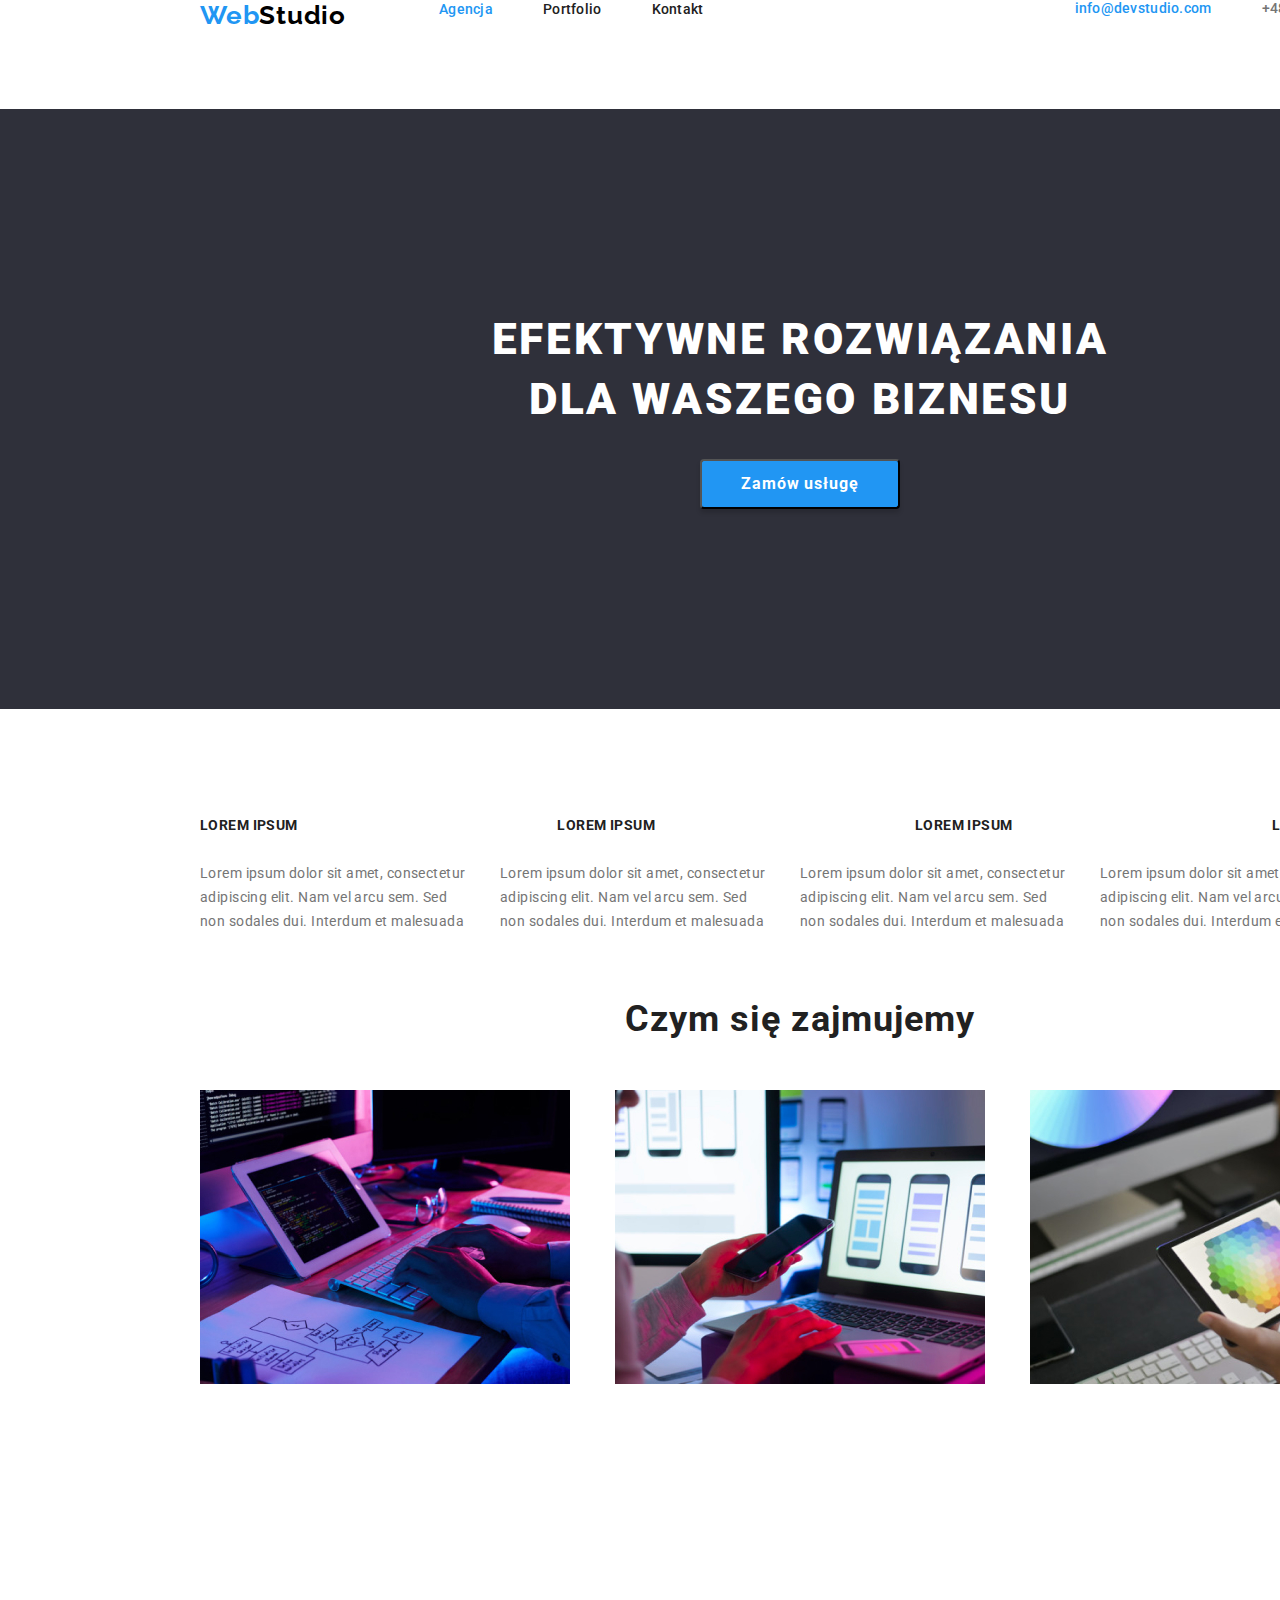
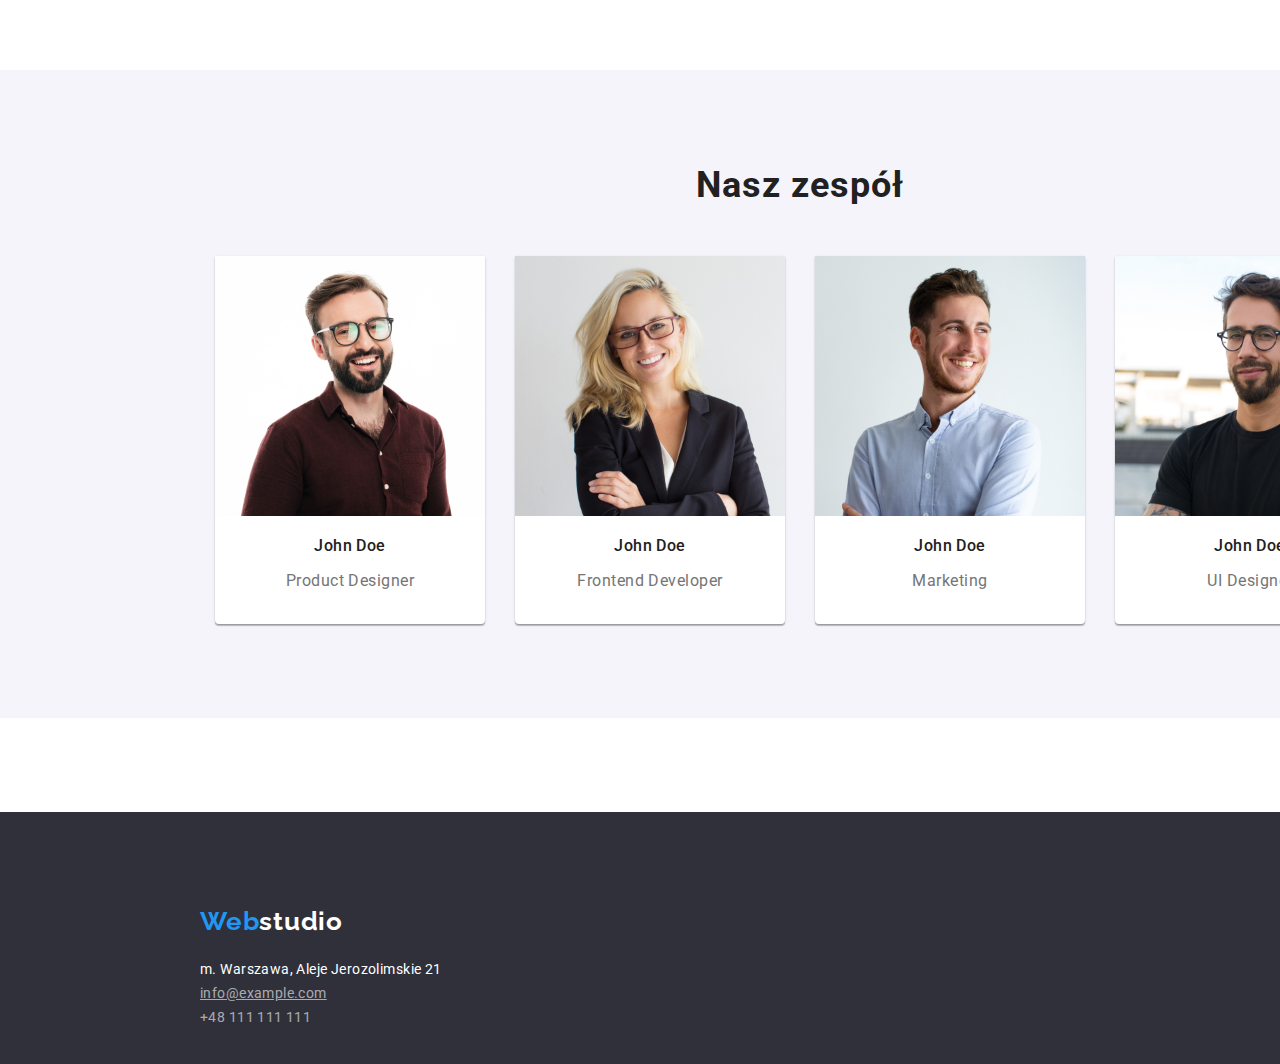
<file: index3.html>
<!DOCTYPE html>
<html lang="pl">
<head>
    <meta charset="UTF-8">
    <meta http-equiv="X-UA-Compatible" content="IE=edge">
    <meta name="viewport" content="width=device-width, initial-scale=1.0">
    <link rel="stylesheet" href="style3.css">
    <link rel="preconnect" href="https://fonts.googleapis.com">
    <link rel="preconnect" href="https://fonts.gstatic.com" crossorigin>
    <link href="https://fonts.googleapis.com/css2?family=Raleway:wght@700&family=Roboto:wght@400;500;700;900&display=swap"
        rel="stylesheet">
    <title>homework3</title>
</head>
<body>
    <header >
    
    <div class="container" >
        <div class="header">
<a  href="logostrony"><span class="spanfirst">Web</span><span class="spansecond" >Studio</span></a>
<nav>
    
    
            <a class="navlink" href="#">Agencja</a>
           
        
        
            <a class="navlink2" href="./portfolio.html">Portfolio</a>
          
    
        
            <a class="navlink3" href="#">Kontakt</a>
   
        
    

</nav>
<a class="maillink" href="mailto:info@devstudio.com">info@devstudio.com</a>
<a class="tellink" href="tel:+48111111111">+48 111 111 111</a>
        </div>
    </div>

    </header>

    <section class="section1">
        <h1 class="h1">efektywne rozwiązania <br> dla waszego biznesu</h1>
        <button class="button1" type="button"> Zamów usługę</button>

    </section>
</div>
<section class="container section ">
    <div class="section-text">
        
         
            <div class="list-first"> 
           
                <h3 class="h3">lorem ipsum</h3>
            
                <h3 class="h3" >lorem ipsum</h3>
            
                <h3 class="h3" >lorem ipsum</h3>
             <h3 class="h3">lorem ipsum</h3>
            
            </div>
            <div class="section-second">

            <div class="content-box">
                <p class="content-text" >Lorem ipsum dolor sit amet, consectetur adipiscing elit. Nam vel arcu sem. Sed non sodales dui. Interdum et malesuada</p>
            </div>
            <div class="content-box">
                <p class="content-text">Lorem ipsum dolor sit amet, consectetur adipiscing elit. Nam vel arcu sem. Sed non sodales dui. Interdum et
                    malesuada</p>
            </div>
            <div class="content-box">
                <p class="content-text">Lorem ipsum dolor sit amet, consectetur adipiscing elit. Nam vel arcu sem. Sed non sodales dui. Interdum et
                    malesuada</p>
            </div>
            <div class="content-box">
                <p class="content-text" >Lorem ipsum dolor sit amet, consectetur adipiscing elit. Nam vel arcu sem. Sed non sodales dui. Interdum et
                    malesuada</p>
            </div>
            </div>
          </ul>
            
    </div>
    <div class="sectionthird"></div>
    <h2>Czym się zajmujemy</h2>
    <div class="img-first">
        <div>
            <img src="./images/what_we_do/zdj1.jpg" alt="#">
        </div>
        <div>
            <img src="./images/what_we_do/zdj2.jpg" alt="#">

        </div>
        <div>
            <img src="./images/what_we_do/zdj3.jpg">
        </div>
    </div>

</section>
<section class="section">
    <div class="box-team" >
<div class="container">
        <h2 class="header-second"> Nasz zespół</h2>
      <div class="team">
        <div class="boximg" >
            <img src="./images/team/zdj4.jpg" alt="" width="270" height="260">
            <div>
                <h3 class="h3-team" >John Doe</h3>
                <p class="p-team" >Product Designer</p>
            </div>
        </div>
        <div class="boximg" >
            <img src="./images/team/zdj5.jpg" alt="" width="270" height="260">
            <div>
                <h3 class="h3-team" >John Doe</h3>
                <p class="p-team" >Frontend Developer</p>
            </div>
        </div>
            <div class="boximg" >
                <img src="./images/team/zdj6.jpg" alt="" width="270" height="260">
                <div>
                <h3 class="h3-team" >John Doe</h3>
                <p class="p-team" >Marketing</p>
             </div>
            
        </div>
        <div class="boximg" >
            <img src="./images/team/zdj7.jpg" alt="" width="270" height="260">
        <div>
            <h3 class="h3-team" >John Doe</h3>
            <p class="p-team" >UI Designer</p>

        </div>

        </div>
    </div>
    </div>
   
</section>
   
   <div class="div-footer">
    <section class="container section ">
        <div class="adress">
        <a href="webstudio"><span class="spanfooter1" >Web</span><span class="spanfooter2">studio</span> </a>
        <address class="adresslink" >
            
            <a class="footeradres" href="https://goo.gl/maps/DZhAqWExhqGioSEZ8" target="_blank">m. Warszawa, Aleje Jerozolimskie
                21</a>
               
        <a class="footermail" href="mailto:info@example.com">info@example.com</a>
                
        <a class="footertel" href="tel:+48111111111">+48 111 111 111</a>
                
        </address>  
        </div>
    </section>

   </div>
    
    
</body>
</html>
</file>
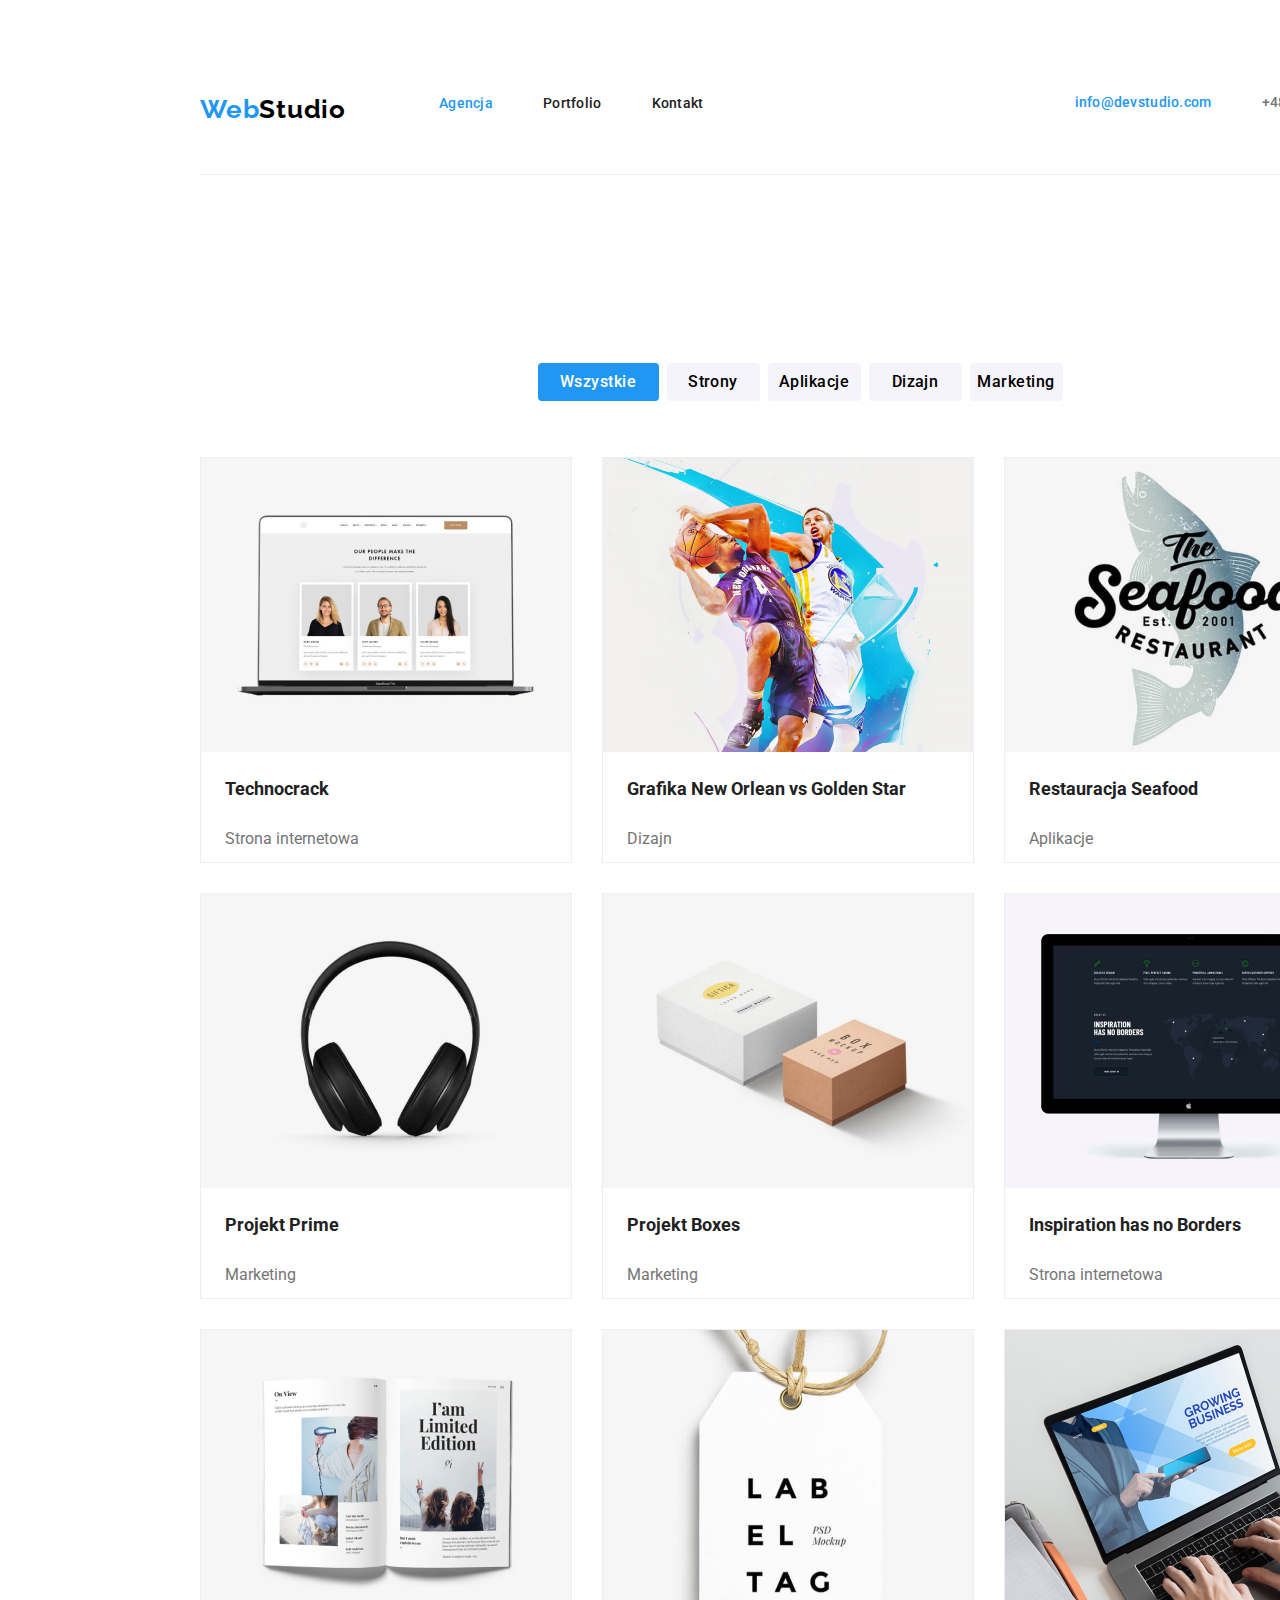
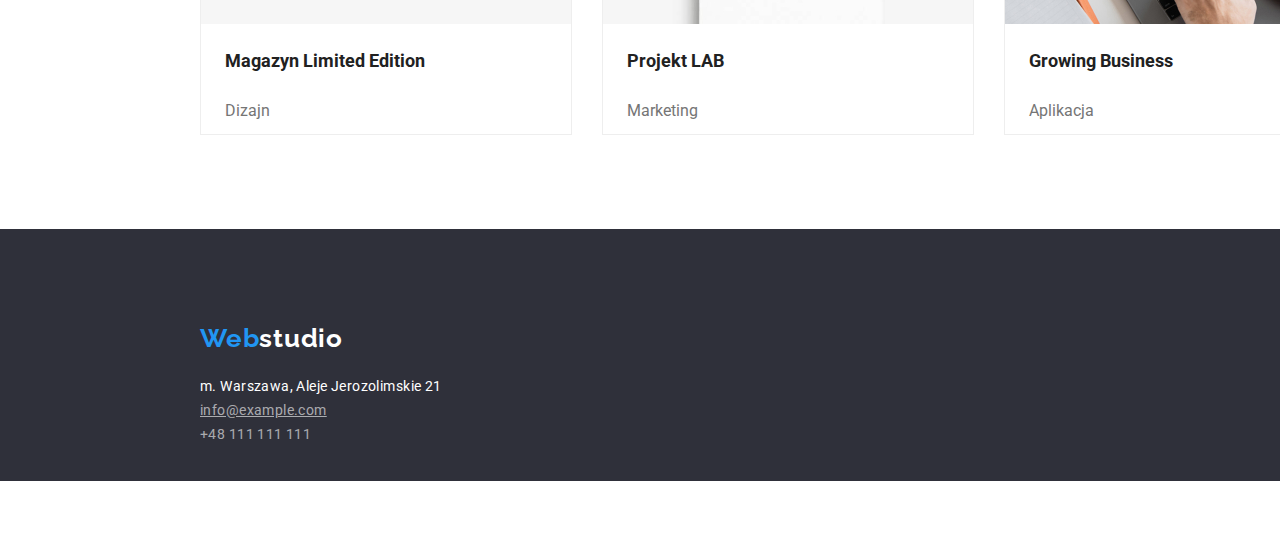
<file: portfolio.html>
<!DOCTYPE html>
<html lang="pl">
<head>
    <meta charset="UTF-8">
    <meta http-equiv="X-UA-Compatible" content="IE=edge">
    <meta name="viewport" content="width=device-width, initial-scale=1.0">
    <title>portfolio</title>
    <link rel="preconnect" href="https://fonts.googleapis.com">
    <link rel="preconnect" href="https://fonts.gstatic.com" crossorigin>
    <link href="https://fonts.googleapis.com/css2?family=Raleway:wght@700&family=Roboto:wght@400;500;700;900&display=swap"
        rel="stylesheet">
        <link rel="preconnect" href="https://fonts.googleapis.com">
<link rel="preconnect" href="https://fonts.gstatic.com" crossorigin>
<link href="https://fonts.googleapis.com/css2?family=Raleway:wght@700&family=Roboto:wght@400;500;700;900&display=swap" rel="stylesheet">

    <link rel="stylesheet" href="styleportfolio.css">
</head>
<body>
    <header>
        <div class="container">
        <div class="header">
        <a href="logostrony"><span class="spanfirst">Web</span><span class="spansecond">Studio</span></a>
        <nav>
        
            <a class="navlink" href="#">Agencja</a>
        
            <a class="navlink2" href="#">Portfolio</a>
        
            <a class="navlink3" href="#">Kontakt</a>
        
        
        </nav>
        <a class="maillink" href="mailto:info@devstudio.com">info@devstudio.com</a>
        <a class="tellink" href="tel:+48111111111">+48 111 111 111</a>
        </div>
        </div>

    </headr>
    <section class="container">
        <div class="buttonsection">


        <button class="button1 " type="button">Wszystkie</button>
        <button class="button2" type="button">Strony</button>
        <button class="button2" type="button">Aplikacje</button>
        <button class="button2" type="button">Dizajn</button>
        <button class="button2" type="button">Marketing</button>
        </div>
        <div class="imgnet">

<div class="boxes">
    
            <img  src="./images/portfolio/img1.jpg" alt="laptop">
            <div>
                <h2>Technocrack</h2>
                <p>Strona internetowa</p>
            </div>
</div>

        <div class="boxes" >
            <img src="./images/portfolio/img2.jpg" alt="basketplayer">
            <div>
                <h2>Grafika New Orlean vs Golden Star</h2>
                <p>Dizajn</p>
            </div>
         </div>
       <div class="boxes" >
            <img src="/images/portfolio/img3.jpg" alt="seafood">
     
       <div>
        <h2>Restauracja Seafood</h2>
        <p>Aplikacje</p>

       </div>
       </div>
            <div class="boxes" >
            <img src="/images/portfolio/img4.jpg" alt="phones">
            <div>
                <h2>Projekt Prime</h2>
                <p>Marketing</p>
            </div>

            </div>
            <div class="boxes" >
                <img src="/images/portfolio/img5.jpg" alt="boxes">
                <div>
                    <h2>Projekt Boxes</h2>
                    <p>Marketing</p>
                </div>
            </div>
           <div class="boxes" >
                <img src="/images/portfolio/img6.jpg" alt="monitor">
                <div>
                    <h2>Inspiration has no Borders</h2>
                    <p>Strona internetowa</p>
                </div>
           </div>
            
            <div class="boxes" >
                    <img src="/images/portfolio/img7.jpg" alt="book">
                    <div>
                        <h2>Magazyn Limited Edition</h2>
                        <p>Dizajn</p>

                    </div>
            </div>
               <div class="boxes" >
                    <img src="/images/portfolio/img8.jpg" alt="letters">
                    <div>
                        <h2>Projekt LAB</h2>
                        <p>Marketing</p>
                    </div>
               </div>
                <div class="boxes" >
                    <img src="/images/portfolio/img9.jpg" alt="computer" >
                    <div>
                        <h2>Growing Business</h2>
                        <p>Aplikacja</p>
                    </div>
                </div>
               
                   
                    </div>
    </section>
    <div class="divfooter">
<footer class="container" >
    <a href="webstudio"><span class="spanfooter1">Web</span><span class="spanfooter2">studio</span> </a>
    <address class="adersslink" >
        
                <a class="footeradres" href="https://goo.gl/maps/DZhAqWExhqGioSEZ8" target="_blank">m. Warszawa, Aleje
                    Jerozolimskie
                    21</a>
           <a class="footermail" href="mailto:info@example.com">info@example.com</a>
           
                <a class="footertel" href="tel:+48111111111">+48 111 111 111</a>
            
    </address>
    

</footer>
    </div>
</body>
</html>
</file>
<file: style3.css>
body {
    width: 1600px;
    margin: 0 auto;
}

.header {display: flex;
   
        height: 80px;
    

background: #FFFFFF}
.container {
    width: 1200px;
margin: 0 auto;
}

 a {
    text-decoration: none;
    
}
li {list-style-type: none;}
.spanfirst {
    color: #2196F3;
        font-family: 'Raleway';
        font-style: normal;
        font-weight: 700;
        font-size: 26px;
        line-height: 31px;
        letter-spacing: 0.03em;
}

.spansecond {
            color: #000000;
            font-family: 'Raleway';
            font-style: normal;
            font-weight: 700;
            font-size: 26px;
            line-height: 31px;
            letter-spacing: 0.03em;
 }
.navlist {display:flex}
.navlink {
font-family: 'Roboto';
font-style: normal;
                font-weight: 500;
                font-size: 14px;
                line-height: 16px;
                letter-spacing: 0.02em;
            color: #2196F3;
            padding-left: 93px;
            

        }
        .navlink2 {
            font-family: 'Roboto';
                font-style: normal;
                font-weight: 500;
                font-size: 14px;
                line-height: 16px;
                letter-spacing: 0.02em;
            color: #212121;
            padding-left: 46px;
        }
        .navlink3 {
            font-family: 'Roboto';
                font-style: normal;
                font-weight: 500;
                font-size: 14px;
                line-height: 16px;
                letter-spacing: 0.02em;
                color: #212121;
                padding-left: 46px;
                padding-right: 371px;
        }
    
        .maillink {
            font-family: 'Roboto';
                font-style: normal;
                font-weight: 500;
                font-size: 14px;
                line-height: 16px;
                letter-spacing: 0.02em;
            color: #2196F3;
        }
        .tellink {
            font-family: 'Roboto';
                font-style: normal;
                font-weight: 500;
                font-size: 14px;
                line-height: 16px;
                letter-spacing: 0.02em;
            color: #757575;
            padding-left: 50px;
        }
        .section1 {
            width: 1600px;
                height: 600px;
                background: #2F303A;
                
        }
        .h1 {

        font-family: 'Roboto';
        font-style: normal;
        font-weight: 900;
        font-size: 44px;
        line-height: 60px;
        text-align: center;
            letter-spacing: 0.06em;
            text-transform: uppercase;
        
            color: #FFFFFF;
            padding-top: 200px;
        }
        .button1 {
            display: flex;
            justify-content: center;
            align-items: center;
            width: 200px;
                height: 50px;
                left: 700px;
                top: 430px;
            
                background: #2196F3;
                box-shadow: 0px 4px 4px rgba(0, 0, 0, 0.15);
                border-radius: 4px;
                margin:0px 700px;
            font-family: 'Roboto';
                font-style: normal;
                font-weight: 700;
                font-size: 16px;
                line-height: 30px;
                letter-spacing: 0.06em;
                color: #FFFFFF;
        }
        .section-text {
            width: 1170px;
                height: 101px;}
        
        .list-first {
            display: flex;
            justify-content: space-between;
        }
       .h3 {font-family: 'Roboto';
        font-style: normal;
        font-weight: 700;
        font-size: 14px;
        line-height: 16px;
        letter-spacing: 0.03em;
        text-transform: uppercase;
    
        color: #212121;}
        .content-box {
            box-sizing: border-box;
            width: 270px;
            height: 75px;
        }
        .section-second {display: flex;
            justify-content: space-between;
        }
        .content-text {

        font-family: 'Roboto';
        font-style: normal;
        font-weight: 400;
        font-size: 14px;
        line-height: 24px;
        letter-spacing: 0.03em;
        
        color: #757575}
        h2 {font-family: 'Roboto';
            font-style: normal;
            font-weight: 700;
            font-size: 36px;
            line-height: 42px;
            text-align: center;
            letter-spacing: 0.03em;
        
            color: #212121;
        margin-top: 94px;
        margin-bottom: 50px
    }
    
        .img-first {
            display: flex;
            justify-content: space-between;
        }
        .box-team {
            background: #F5F4FA;
        width: 1600px;
            height: 648px;}
            .header-second {
                padding-top: 94px;
            }
            .team {display: flex;
            justify-content: space-around}
            .boximg {width: 270px;
                height: 368px;
            background: #FFFFFF;
                box-shadow: 0px 1px 3px rgba(0, 0, 0, 0.12), 0px 1px 1px rgba(0, 0, 0, 0.14), 0px 2px 1px rgba(0, 0, 0, 0.2);
                border-radius: 0px 0px 4px 4px;}
                .h3-team {font-family: 'Roboto';
             font-style: normal;
            font-weight: 500;
            font-size: 16px;
            line-height: 19px;
                    /* identical to box height */
                
            text-align: center;
         letter-spacing: 0.03em;
                
        color: #212121;}
 .p-team {font-family: 'Roboto';
 font-style: normal;
 font-weight: 400;
 font-size: 16px;
  line-height: 19px;
                        /* identical to box height */
                    
   text-align: center;
    letter-spacing: 0.03em;
                    
   color: #757575;}
.adress {
width: 300px;
height: 31px;
}
.div-footer {
width: 1600px;
height: 252px;
background: #2F303A;}
 .spanfooter1 {font-family: 'Raleway';
     font-style: normal;
                                font-weight: 700;
                                font-size: 26px;
                                line-height: 31px;
                                /* identical to box height */
                            
                                letter-spacing: 0.03em;
                            
                                color: #2196F3;}
 .spanfooter2 {font-family: 'Raleway';
                                    font-style: normal;
                                    font-weight: 700;
                                    font-size: 26px;
                                    line-height: 31px;
                                    /* identical to box height */
                                
                                    letter-spacing: 0.03em;
                               color:  #FFFFFF}
.footeradres {
    font-family: 'Roboto';
    font-style: normal;
    font-weight: 400;
    font-size: 14px;
    line-height: 24px;
    letter-spacing: 0.03em;

    color: #FFFFFF;
}
.footermail {
font-family: 'Roboto';
font-style: normal;
font-weight: 400;
font-size: 14px;
line-height: 24px;
letter-spacing: 0.03em;
text-decoration-line: underline;
color:rgba(255, 255, 255, 0.6);
}

 .footertel {font-family: 'Roboto';
                    font-style: normal;
                    font-weight: 400;
                    font-size: 14px;
                    line-height: 24px;
                  letter-spacing: 0.03em;
                
                    color: rgba(255, 255, 255, 0.6);}
.divfooter {width: 1600px;
                        height: 252px;
                        left: 0px;
                    background: #2F303A;}
                    .adresslink {
                        display: flex;
                        flex-direction: column;
                        padding-top: 20px;
                        
                    }
                    .section {
                        padding-top: 94px;
                        padding-bottom: 94px;
                    }
</file>
<file: styleportfolio.css>
body {
    width: 1600px;
        margin: 0 auto;
}
.header {
    display: flex;
    height: 80px;
    background: #FFFFFF;
    border-bottom: 1px solid #ECECEC;
}

.container {
    width: 1200px;
    margin: 0 auto;
    padding-top: 94px;
    padding-bottom: 94px;
}

a {
    text-decoration: none;
}

li {
    list-style-type: none;
}

.spanfirst {
    color: #2196F3;
    font-family: 'Raleway';
    font-style: normal;
    font-weight: 700;
    font-size: 26px;
    line-height: 31px;
    letter-spacing: 0.03em;
}

.spansecond {
    color: #000000;
    font-family: 'Raleway';
    font-style: normal;
    font-weight: 700;
    font-size: 26px;
    line-height: 31px;
    letter-spacing: 0.03em;
}

.navlist {
    display: flex
}

.navlink {
    font-family: 'Roboto';
    font-style: normal;
    font-weight: 500;
    font-size: 14px;
    line-height: 16px;
    letter-spacing: 0.02em;
    color: #2196F3;
    padding-left: 93px;


}

.navlink2 {
    font-family: 'Roboto';
    font-style: normal;
    font-weight: 500;
    font-size: 14px;
    line-height: 16px;
    letter-spacing: 0.02em;
    color: #212121;
    padding-left: 46px;
}

.navlink3 {
    font-family: 'Roboto';
    font-style: normal;
    font-weight: 500;
    font-size: 14px;
    line-height: 16px;
    letter-spacing: 0.02em;
    color: #212121;
    padding-left: 46px;
    padding-right: 371px;
}

.maillink {
    font-family: 'Roboto';
    font-style: normal;
    font-weight: 500;
    font-size: 14px;
    line-height: 16px;
    letter-spacing: 0.02em;
    color: #2196F3;
}

.tellink {
    font-family: 'Roboto';
    font-style: normal;
    font-weight: 500;
    font-size: 14px;
    line-height: 16px;
    letter-spacing: 0.02em;
    color: #757575;
    padding-left: 50px;}
    .button1 {
        width: 121px;
            height: 38px;
            background: #2196F3;
             
                border-radius: 4px;
                font-family: 'Roboto';
                    font-style: normal;
                    font-weight: 500;
                    font-size: 16px;
                    line-height: 26px;
                    text-align: center;
                    letter-spacing: 0.03em;
                
                    color: #FFFFFF;
                    border: none;
                    
                    cursor:pointer;
    }
    .button2 {

    width: 93px;
    height: 38px;
    background: #F5F4FA;
        border-radius: 4px;
        font-family: 'Roboto';
            font-style: normal;
            font-weight: 500;
            font-size: 16px;
            line-height: 26px;
            text-align: center;
            letter-spacing: 0.03em;
        border:none;
        margin-left: 8px;}
.buttonsection {
        display: flex;
        justify-content: center;
    margin-bottom: 56px;}
h2 
        {font-family: 'Roboto';
        font-style: Bold;
        font-weight: 30px;
        font-size: 18px;
        line-height: 36px;
    color: #212121;
    padding-left: 24px;

}
        
.imgnet {
    display: flex;
    flex-wrap: wrap;
    gap: 30px;
    

}
    
p {font-family: 'Roboto';
    font-style: Regular;
    font-weight: 30px;
    font-size: 16px;
    line-height: 31px;
    color: #757575;
padding-left: 24px;}

.spanfooter1 {
    font-family: 'Raleway';
    font-style: normal;
    font-weight: 700;
    font-size: 26px;
    line-height: 31px;
   

    letter-spacing: 0.03em;

    color: #2196F3;
}

.spanfooter2 {
    font-family: 'Raleway';
    font-style: normal;
    font-weight: 700;
    font-size: 26px;
    line-height: 31px;
    

    letter-spacing: 0.03em;
    color: #FFFFFF
}

.footeradres {
    font-family: 'Roboto';
    font-style: normal;
    font-weight: 400;
    font-size: 14px;
    line-height: 24px;
    letter-spacing: 0.03em;

    color: #FFFFFF;
    padding-top: 20px;
}

.footermail {
    font-family: 'Roboto';
    font-style: normal;
    font-weight: 400;
    font-size: 14px;
    line-height: 24px;
    letter-spacing: 0.03em;
    text-decoration-line: underline;
    color: rgba(255, 255, 255, 0.6);
}

.footertel {
    font-family: 'Roboto';
    font-style: normal;
    font-weight: 400;
    font-size: 14px;
    line-height: 24px;
    letter-spacing: 0.03em;

    color: rgba(255, 255, 255, 0.6);
}
.divfooter {
    width: 1600px;
    height: 252px;
    left: 0px;
    background: #2F303A;
}
.boxes {
    border: 1px solid #EEEEEE;
    height: 404px;
    width: 370px;
    
}
.adersslink {
    display: flex;
    flex-direction: column;
}
</file>
